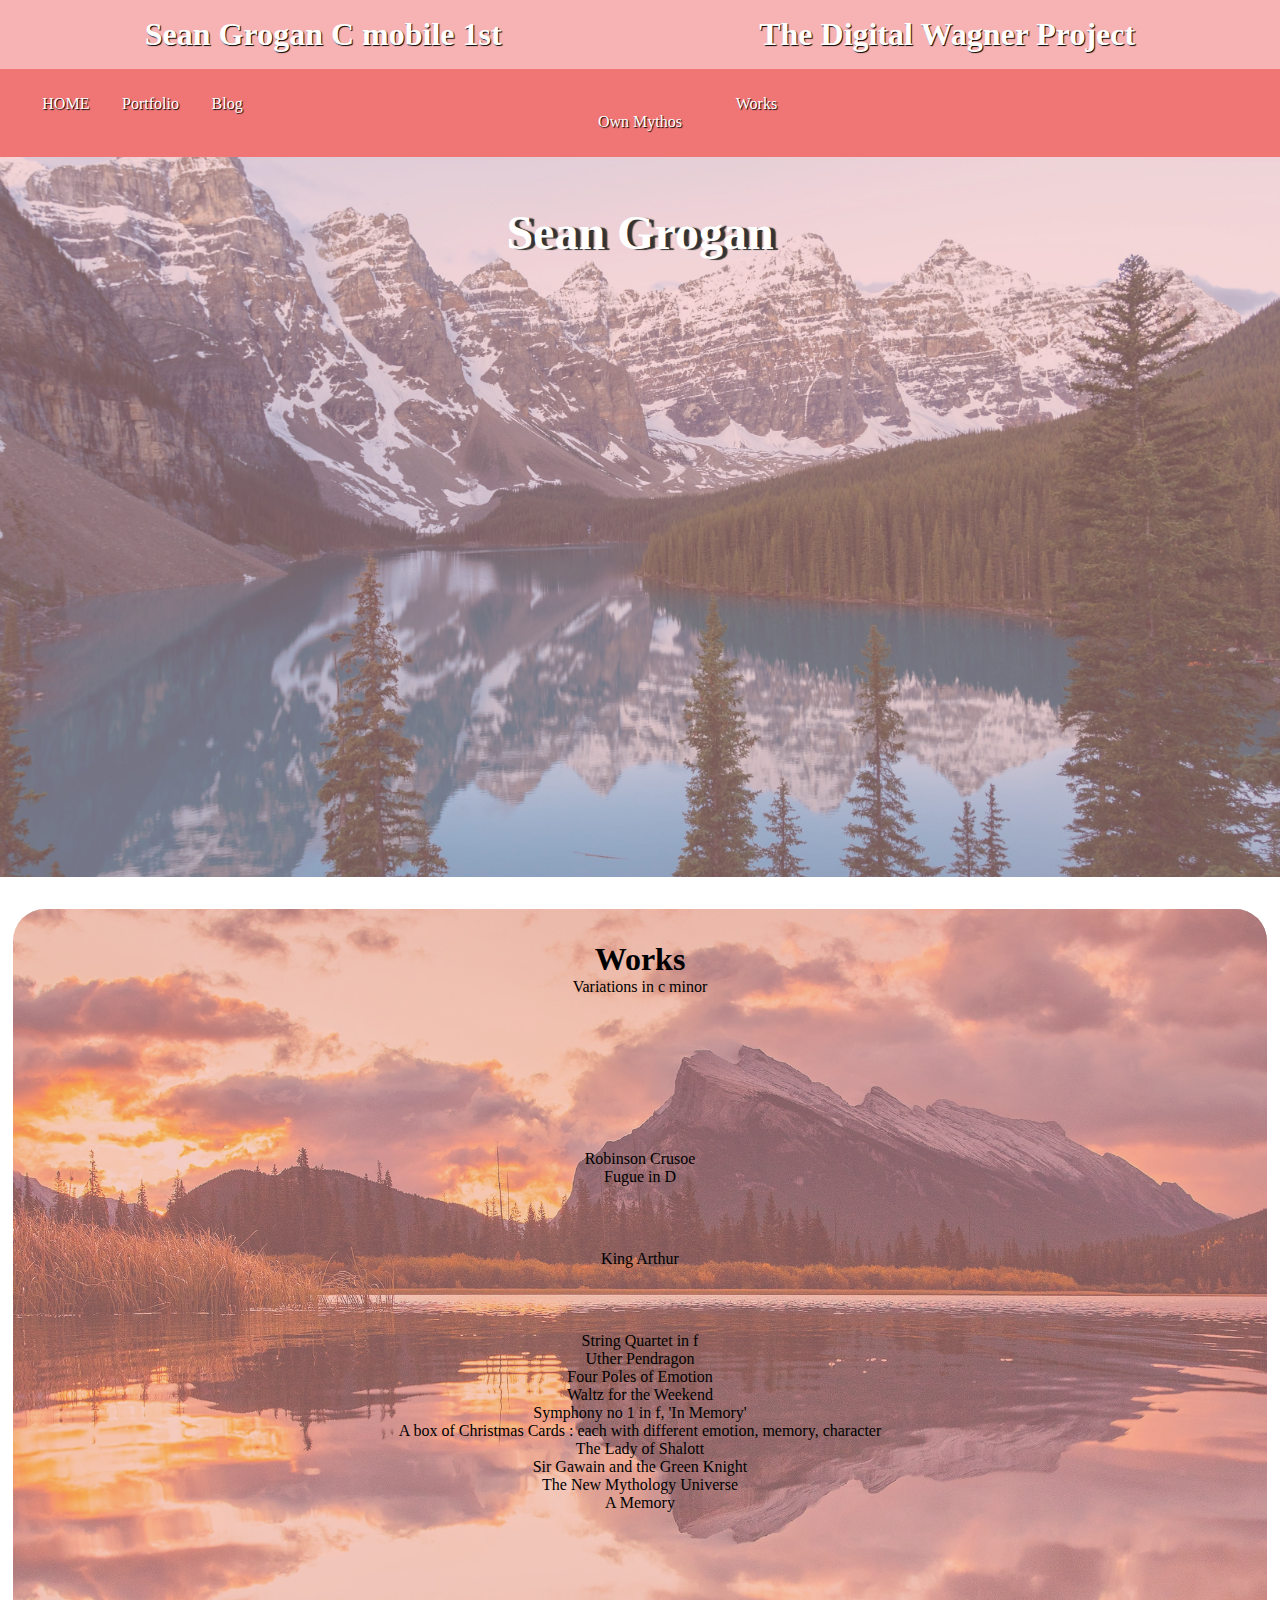
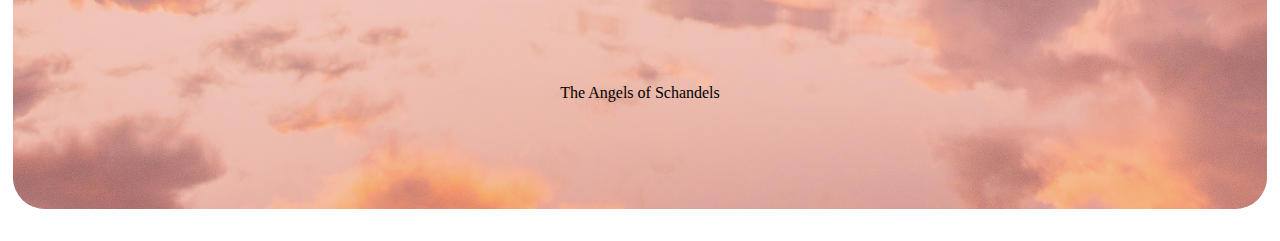
<file: index.html>
<!DOCTYPE html>
<html lang="en">

<head>
  <meta charset="UTF-8" />
  <meta name="viewport" content="width=device-width, initial-scale=1.0" />
  <link rel="stylesheet" href="styles.css" />
  <title>Sean GROGAN Composer</title>
</head>

<body>

  <!-- ---NAVBAR |||-->

  <nav class="navbar1">
    <h1>Sean Grogan C mobile 1st</h1>
    <h1>The Digital Wagner Project</h1>
  </nav>

  <nav class="navbar2">

    <ul>
      <li><a href="index.html">HOME</a></li>
      <li><a href="portfolio.html">Portfolio</a> </li>
      <li><a href="#">Blog</a> </li>


      <li class="dropdown">
        <a href="#" class="dropbtn">Works</a>

        <div class="dropdown-content">
          <a href="Other/utherpendragon.html">Uther</a>
          <a href="Other/symphonyno1.html">Symphony no 1</a>
          <a href="Other/kingarthur.html">King Arthur</a>
        </div>
      </li>

      <li class="dropdown">
        <a href="#" class="dropbtn">Own Mythos</a>

        <div class="dropdown-content">
          <a href="Other/utherpendragon.html">King Venus</a>
          <a href="Other/symphonyno1.html">Flight to a New Planet</a>
          <a href="Other/kingarthur.html">The Settlers</a>
        </div>
      </li>

    </ul>

  </nav>



  <!-- ---HERO SECTION ||| -->

  <section class="section2">
    <section class="hero">
      <h1>Sean Grogan</h1>
    </section>

  </section>

  <!-- ---WORKS SECTION ||| -->

  <section class="works">
    <h1>Works</h1>
    <p>Variations in c minor</p>
    <iframe src="https://drive.google.com/file/d/1fZQnEGc1M2Tf4XWaIKCAd2DEiteRzYdp/preview" width="240" height="auto" allow="autoplay"></iframe>
    <p>Robinson Crusoe</p>


    <p>Fugue in D</p>
    <br>
    <iframe style="border: 0; width: 60%; height: 42px;" src="https://bandcamp.com/EmbeddedPlayer/track=3742974007/size=small/bgcol=ffffff/linkcol=0687f5/transparent=true/" seamless><a href="https://digitalwagner.bandcamp.com/track/fugue-in-d">Fugue in D by Digital Wagner</a></iframe>

    <p>King Arthur</p>
    <br>
    <iframe style="border: 0; width: 60%; height: 42px;" src="https://bandcamp.com/EmbeddedPlayer/track=3742974007/size=small/bgcol=333333/linkcol=9a64ff/transparent=true/" seamless><a href="https://digitalwagner.bandcamp.com/track/fugue-in-d">Fugue in D by Digital Wagner</a></iframe>
    <p>String Quartet in f</p>
  
    
    
    <p>Uther Pendragon</p>
    <p>Four Poles of Emotion</p>
    <p>Waltz for the Weekend</p>
    <p>Symphony no 1 in f, 'In Memory'</p>
    <p>A box of Christmas Cards : each with different emotion, memory, character</p>
    <p>The Lady of Shalott</p>
    <p>Sir Gawain and the Green Knight</p>
    <p>The New Mythology Universe</p>
    <p>A Memory</p>
    <br>
    <iframe src="https://drive.google.com/file/d/1KlxMQfl1z8RAjXLp1fmacWOtY1G5XLwT/preview" width="240" height="auto" allow="autoplay"></iframe>
    <br>
    <p>The Angels of Schandels</p>
  
  </section>
</body>

</html>
</file>
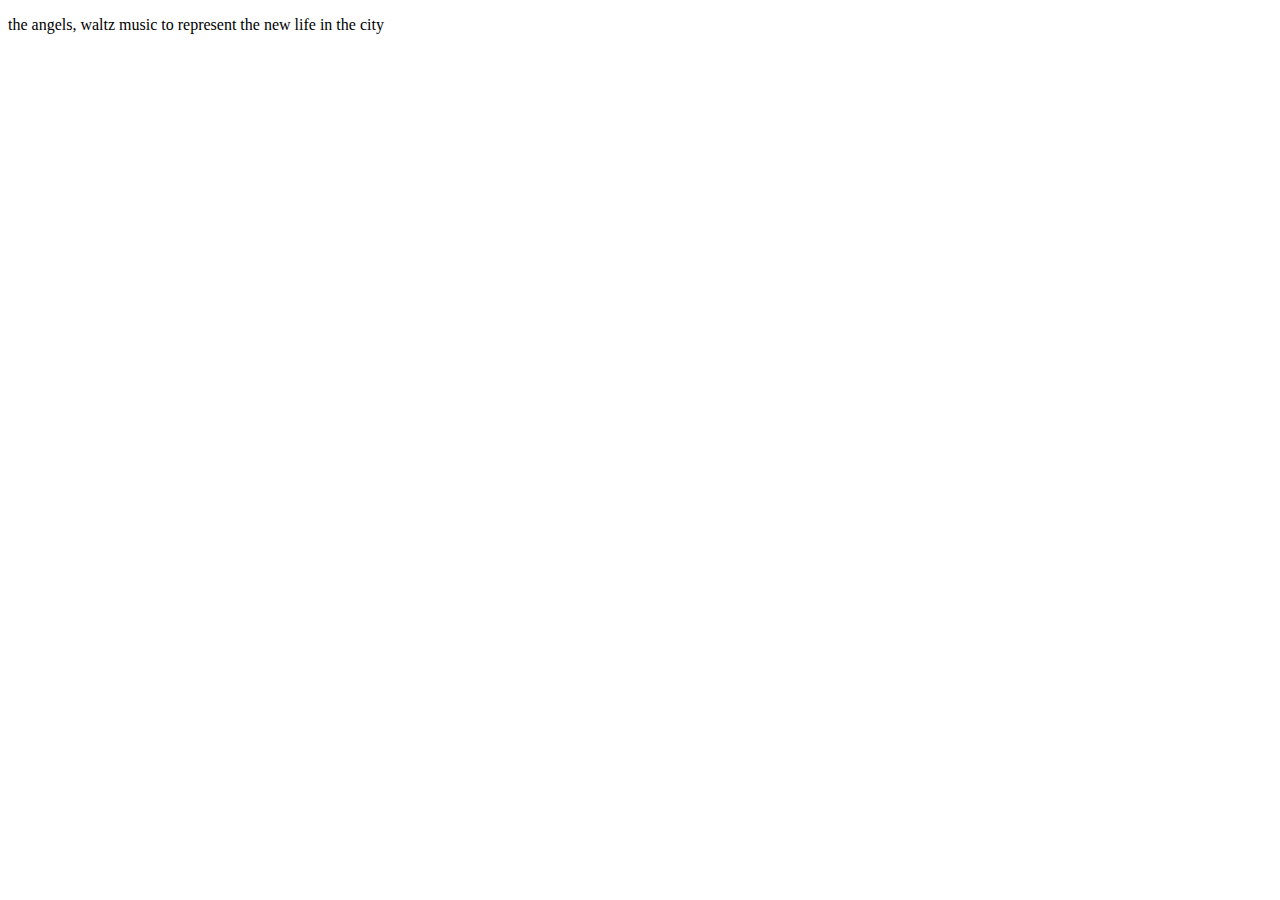
<file: Other/angels.html>
<!DOCTYPE html>
<html lang="en">
<head>
    <meta charset="UTF-8">
    <meta name="viewport" content="width=device-width, initial-scale=1.0">
    <title>Document</title>
</head>
<body>
   <p>the angels, waltz music to represent the new life in the city</p>
</body>
</html>
</file>
<file: styles.css>
@import url();

/* --------------RESEt-------------- */

*,
*::after,
*::before {
  margin: 0;
  padding: 0;
  box-sizing: border-box;
  /* outline: 1px solid lime !important; */
}

img {
  display: block;
  max-width: 100%;
  height: auto;
}

input,
button,
textarea {
  font: inherit;
}

/* || VARIABLES */

:root {
  /* COLOUR PALETTE:  */
  --COLOR-ONE: #f07575;
  --COLOR-TWO: #ecc2c2;
  --COLOR-THREE: #f5d5d5;
  --COLOR-FOUR: #eca3a3;
  --COLOR-FIVE: #f7b3b3;
  --COLOR-SIX: #833434;
  --COLOR-SEVEN: #333;
  --COLOR-EIGHT: #fff;

  --COLOR-TEXT: #4e2020;
  --COLOR-TEXT2: #fff;

  .dark-mode {
    --COLOR-ONE: #5a99e2;
    --COLOR-TWO: #97cceb;
    --COLOR-THREE: #a3e8f1;
    --COLOR-FOUR: #a3cbec;
    --COLOR-FIVE: #c5ebe2;
    --COLOR-SIX: #7e7cec;
    --COLOR-SEVEN: #333333;
  }

  .green-mode {
    --COLOR-ONE: #80e25a;
    --COLOR-TWO: #44865d;
    --COLOR-THREE: #79b47e;
    --COLOR-FOUR: #17e44b;
    --COLOR-FIVE: #58975b;
    --COLOR-SIX: #6ac57e;
    --COLOR-SEVEN: #17a71e;
  }
}

/* || UTILITY CLASSES */

iframe {
  border: none; 
  border-radius: 8px; 
  text-shadow: 21px 1px 1px rgb(177, 107, 107); 
  /* text shadow doesn't work */
}

/* ||| NAVBAR ||| */

nav {
  background-color: var(--COLOR-FIVE);
  color: white;
  text-shadow: 1px 1px 1px black;
  display: flex;
  justify-content: space-between;
  flex-wrap: wrap;
  align-items: center;
  padding: 1rem;
  text-align: center;
}

.navbar1 h1 {
  margin: 0 auto;
}

.navbar2 {
  background-color: var(--COLOR-ONE);
  text-decoration: none;
}

.navbar2 ul {
  display: flex;
  
  justify-content: space-around;
  align-items: center;
  text-align: center;
  flex-wrap: wrap;

  text-decoration: none;
  margin: 0;
  padding: 10px;
  list-style: none;
  width: 100%;
  color: white;
}

.navbar2 a {
  text-decoration: none;
  color: inherit;
  padding: 1rem;
}

.navbar2 a:hover {
  background-color: var(--COLOR-SEVEN);
  border-radius: 0.2rem;
}

.navbar2 ul a {
  width: 100%; 

  padding: 10px; 
  cursor: pointer;
}

/* Dropdown menu styles */
.dropdown {
  position: relative;
}

.dropdown-content {
  display: none;
  position: absolute;
  left: -20px; 
  background-color: #ddbfbf;
  min-width: 160px;
  box-shadow: 0px 8px 16px 0px rgba(0,0,0,0.2);
  z-index: 1;
}

.dropdown-content a {
  background-color: var(--COLOR-EIGHT);
  color: rgb(175, 125, 125);
  padding: 12px 16px;
  text-decoration: none;
  display: block;
}

.dropdown-content a:hover {
  color: white; 
}

.dropdown:hover .dropdown-content {
  display: block;
}

li:not(.dropdown) {
  width: 25%; /* Full width for all links in mobile */
}


@media screen and (min-width: 600px) {
  li:not(.dropdown) {
    width: auto; /* Allow links to wrap one after another on larger screens */
  }
  
  .dropdown {
    width: 80%; /* Allow dropdown to take its content width */
  }

  .dropdown-content {
    position: relative; 
    left: 50%; 
    width: 30%; 
  }
}

/* Hero Section --*/

.section2 {
  background-color: var(--COLOR-SEVEN);
}

.hero {
  background-image: url("images/nature/alex-hawthorne-EzbYxaZL0L0-unsplash.jpg");
  background-size: cover;
  background-position: top;
  position: relative;
  isolation: isolate;
  height: 80vh;
}

.hero::after {
  content: '';
  position: absolute;
  background-size: cover;
  background-position: top;
  z-index: -1;
  inset: 0;
  background-color: var(--COLOR-FIVE);
  opacity: 0.47;
}

.hero h1 {
  text-align: center;
  padding-top: 3rem;
  font-size: 3rem;
  text-shadow: 5px 1px 1px var(--COLOR-SEVEN);
  color: var(--COLOR-TEXT2)

}

@media screen and (min-width: 600px) {
  .hero {
    background-position: center;
  }
}

/* Works Section --- */

.works {
  background-image: url("images/nature/huper-by-joshua-earle-5lgPYsE_qe0-unsplash.jpg");
  background-size: cover;
  background-position: center;
  position: relative;
  isolation: isolate;

  margin: 2rem 0.8rem;
  min-height: 100vh;
  text-align: center;
  padding-top: 2rem;
  border-radius: 2rem;
}

.works::after {
  content: '';
  position: absolute;
  background-size: cover;
  background-position: center;
  z-index: -1;
  inset: 0;
  background-color: var(--COLOR-FOUR);
  opacity: 0.5;

  border-radius: 2rem;
}

.works h1:hover {
  color: white;
  font-size: 2rem;
  text-shadow: 1px 1px 1px black;

}
</file>
